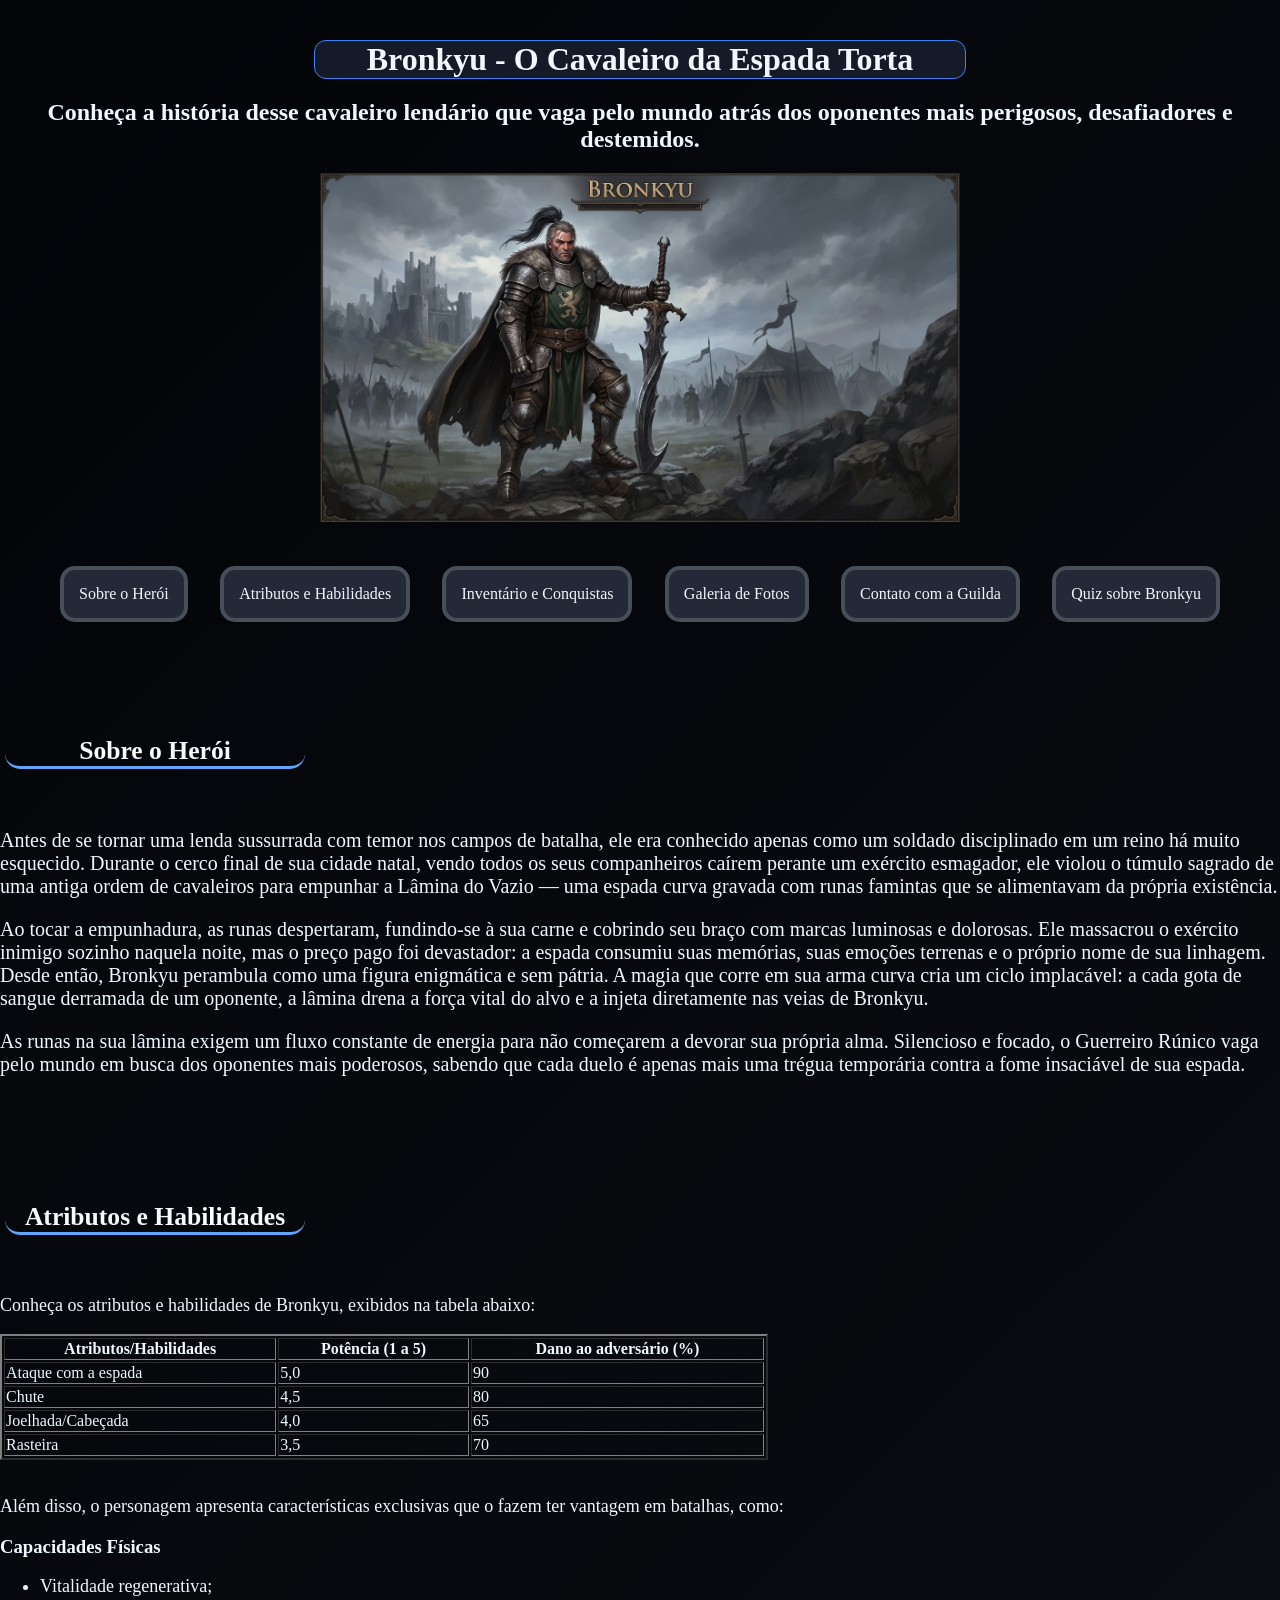
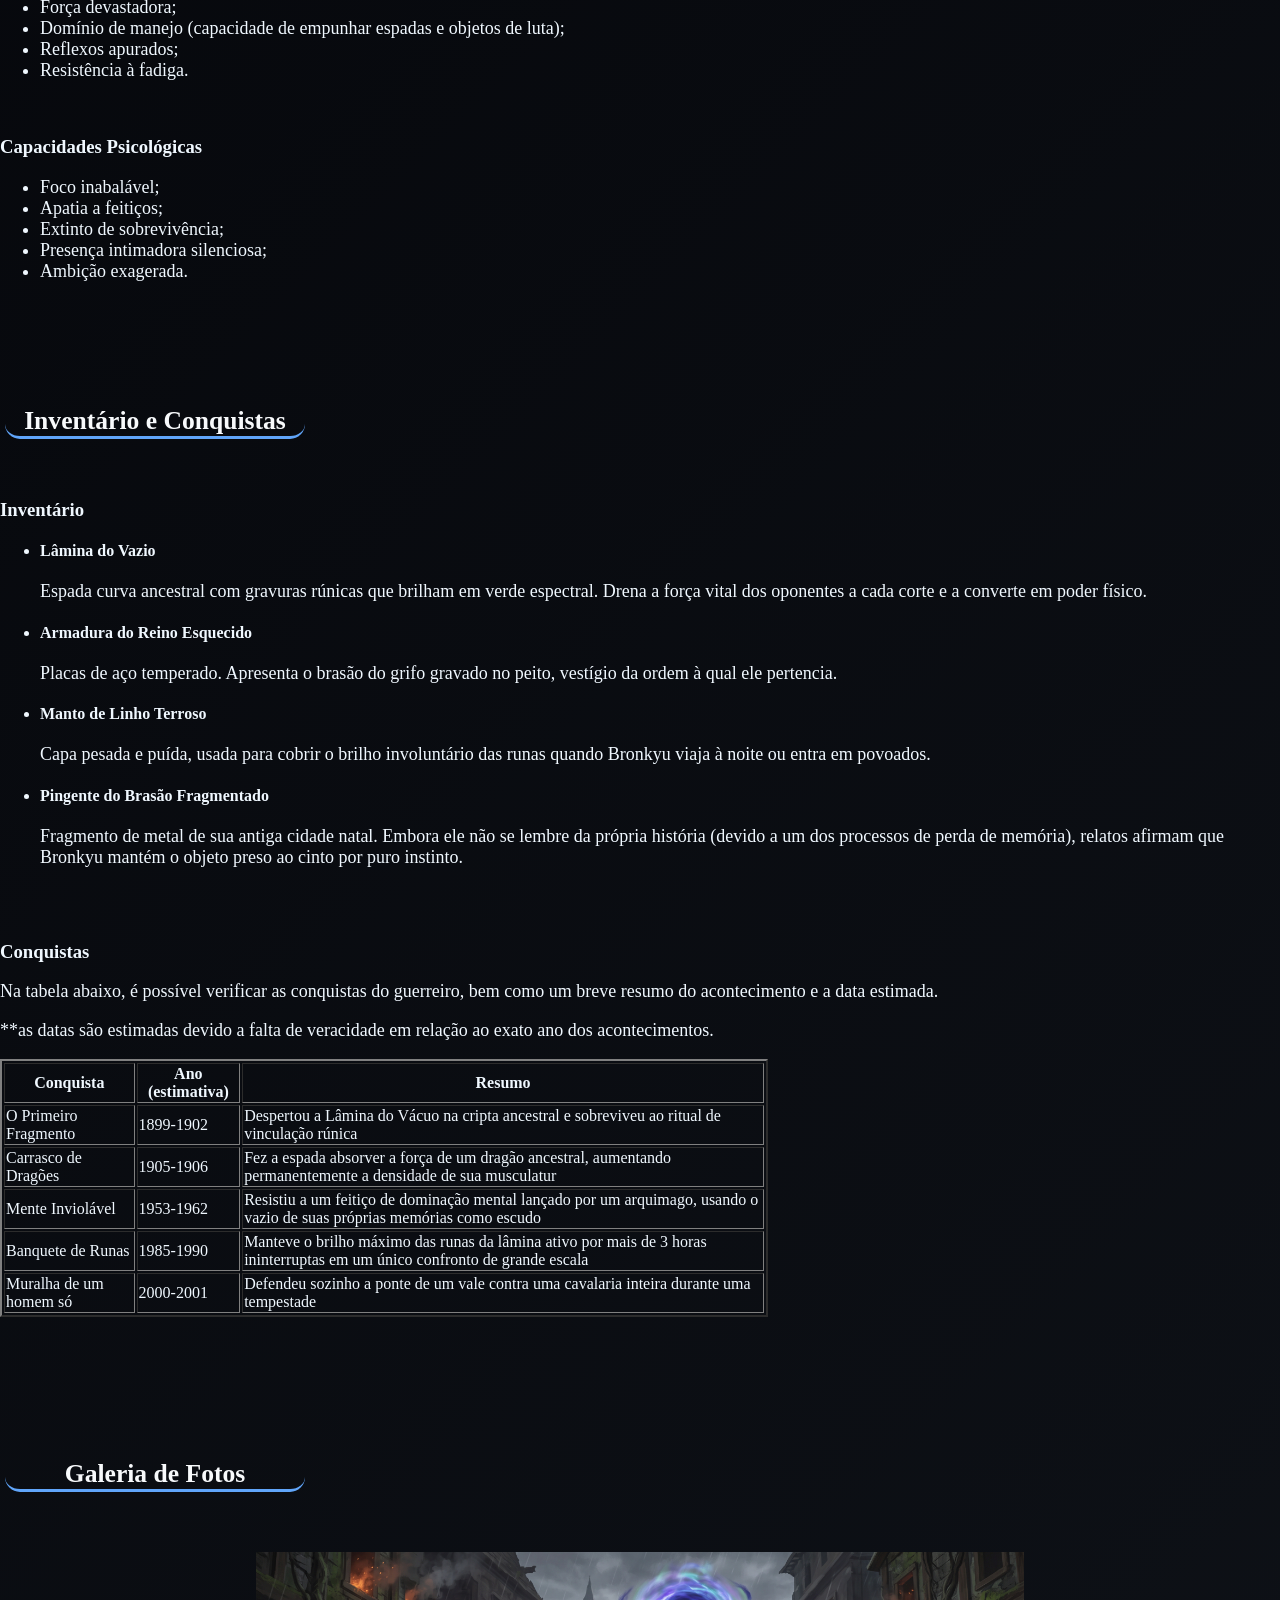
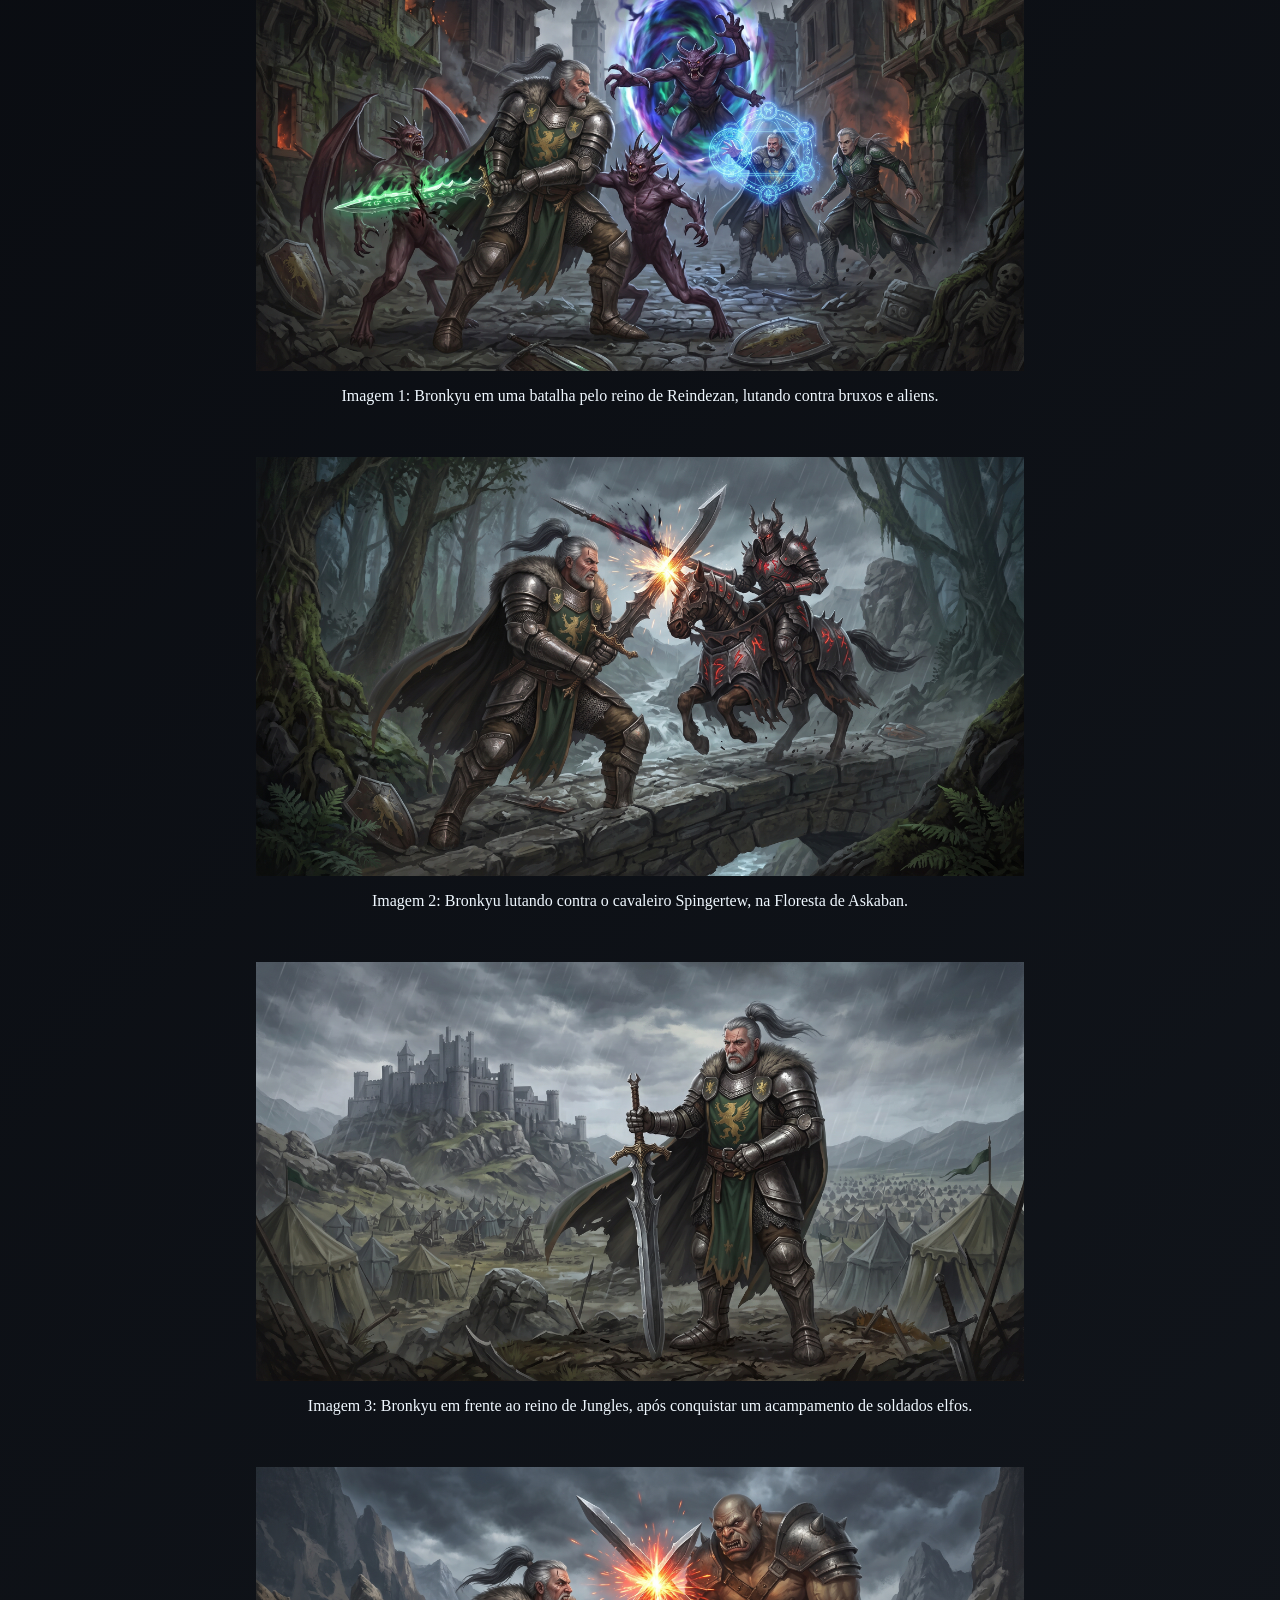
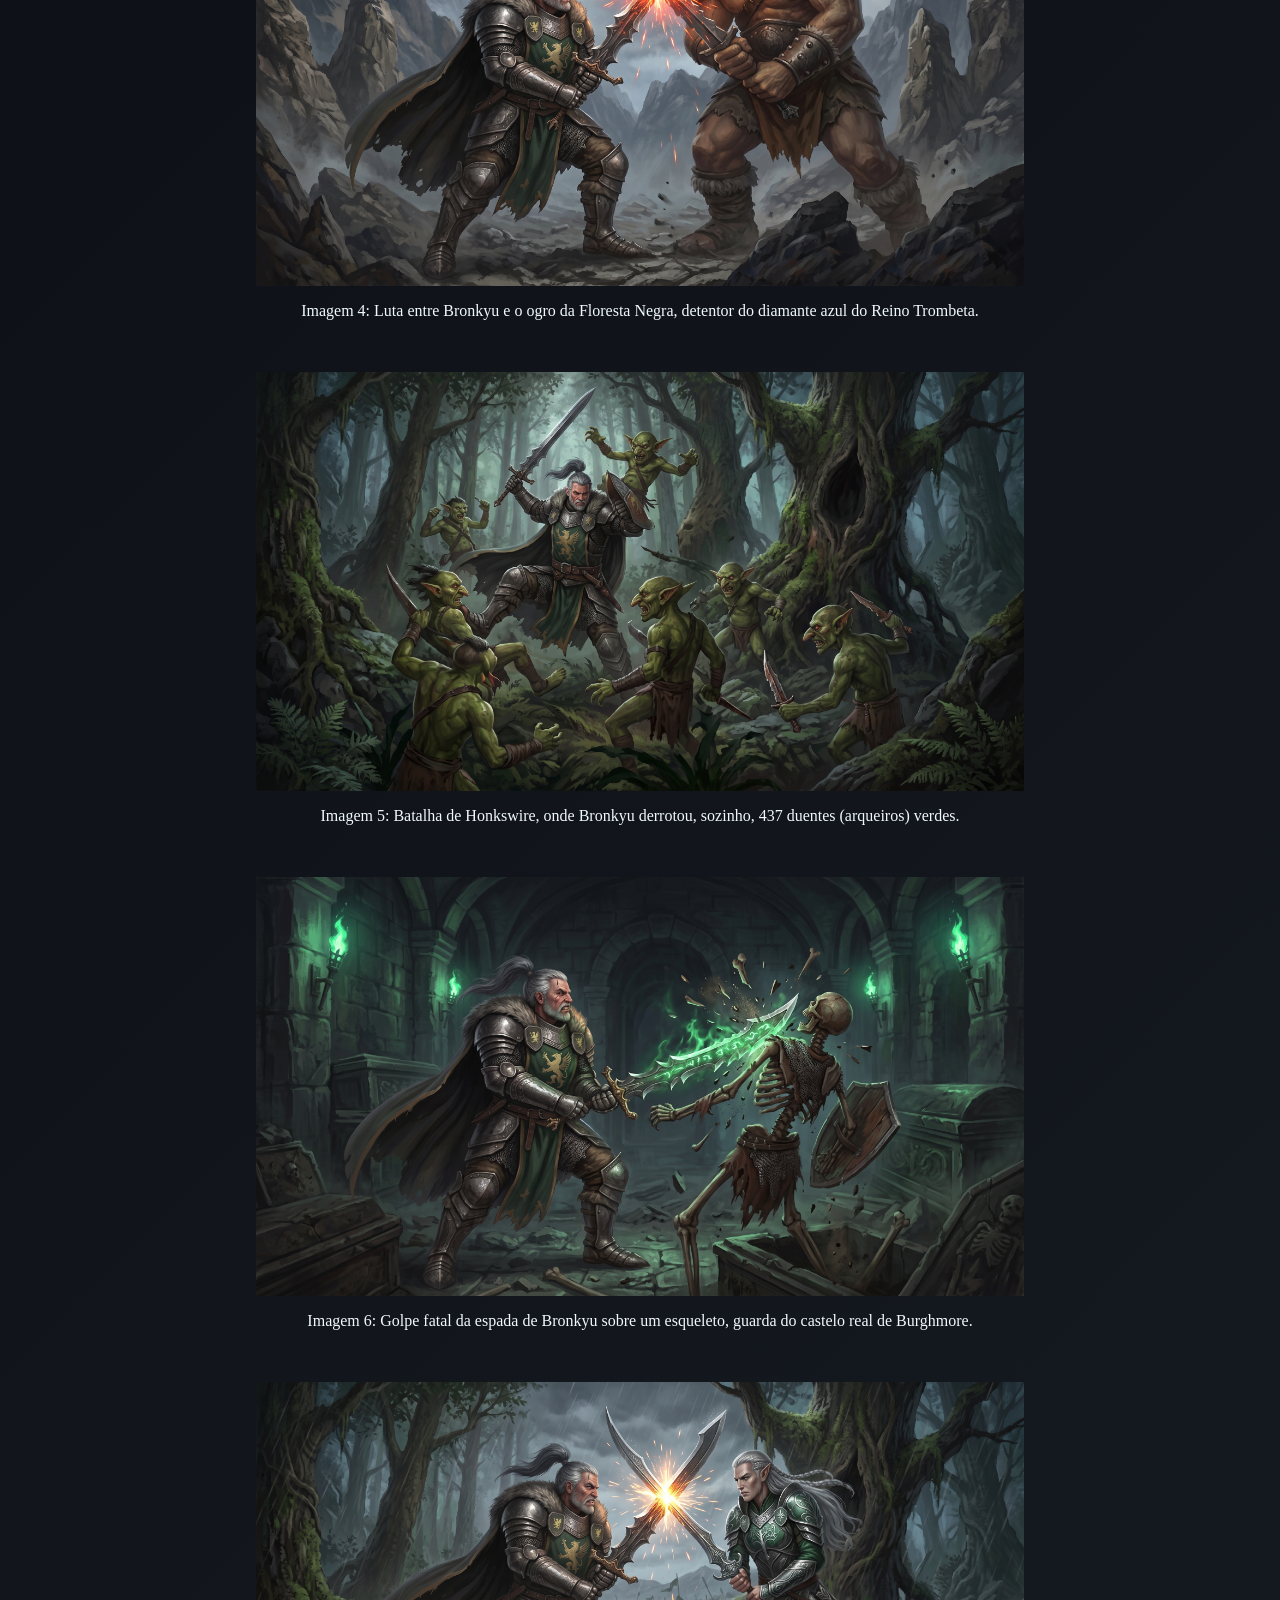
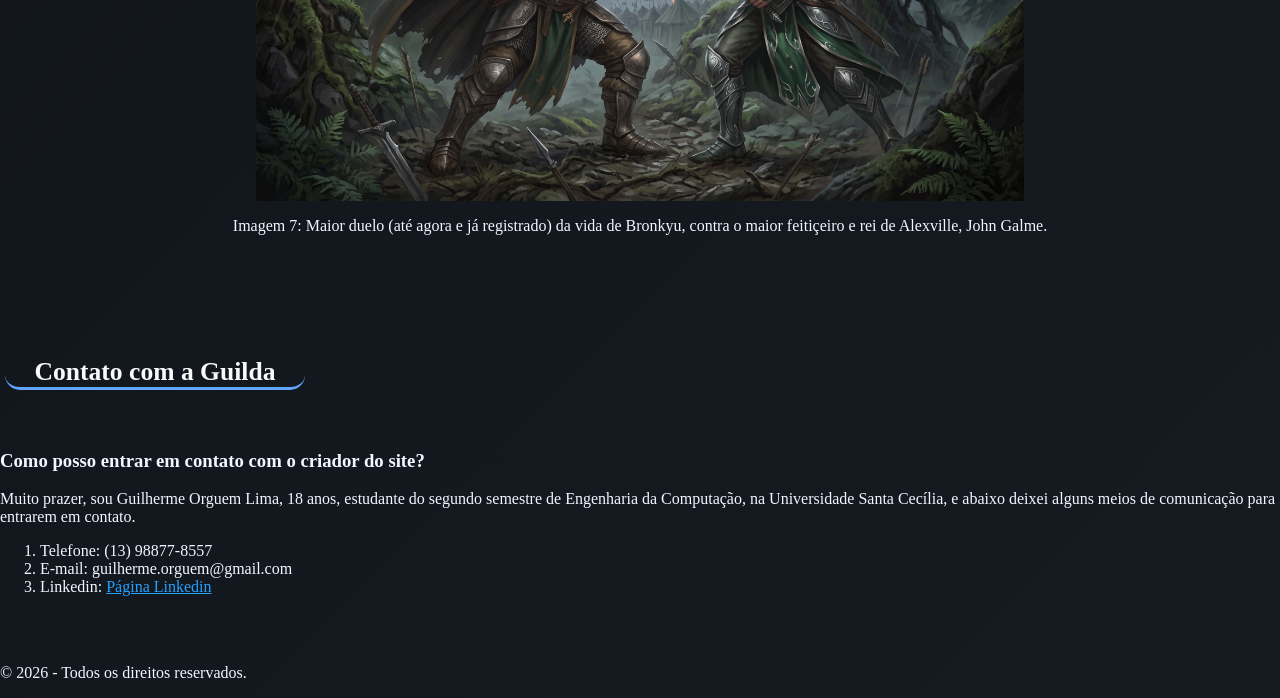
<file: index.html>
<!DOCTYPE html>
<html lang="pt-BR">
<head>
    <meta charset="UTF-8">
    <meta name="viewport" content="width=device-width, initial-scale=1.0">
    <title>Conheça o herói Bronkyu</title>
    <link rel="stylesheet" href="/CSS/style.css">
</head>
<body>
    <!-- Título, subtítulo e imagem -->
    <header>
        <h1 class="titulo borda-titulo">Bronkyu - O Cavaleiro da Espada Torta</h1>
        <h2 class="titulo">Conheça a história desse cavaleiro lendário que vaga pelo mundo atrás dos oponentes mais perigosos, desafiadores e destemidos. </h2>
        <img src="Imagens/Foto_Capa.jpg" style="display: block; margin: 0 auto; width: 50%;" alt="Imagem do herói Bronkyu">
        </header>
        <br><br>

        <!-- Botões interativos -->
        <!-- Botão "Página Quiz" tem que levar para o outro endereço web -->
        <nav class="flexbox">
            <a class="botao1" href="#Sobre-o-Herói">Sobre o Herói</a>
            <a class="botao1" href="#Atributos-e-Habilidades">Atributos e Habilidades</a>
            <a class="botao1" href="#Inventário-e-Conquistas">Inventário e Conquistas</a>
            <a class="botao1" href="#Galeria-de-Fotos">Galeria de Fotos</a>
            <a class="botao1" href="#Contato-com-a-Guilda">Contato com a Guilda</a>
            <a class="botao1" href="PáginaQuiz.html">Quiz sobre Bronkyu</a>
        </nav>
            <br><br>

            <!-- Seção: Sobre o Herói -->
        <main>
            <section id="Sobre-o-Herói">
                <h2 class="cor-branca borda-subtitulos">Sobre o Herói</h2>
                <p class="cor-branca texto-inicial">Antes de se tornar uma lenda sussurrada com temor nos campos de batalha, ele era conhecido apenas como um soldado disciplinado em um reino há muito esquecido. Durante o cerco final de sua cidade natal, vendo todos os seus companheiros caírem perante um exército esmagador, ele violou o túmulo sagrado de uma antiga ordem de cavaleiros para empunhar a Lâmina do Vazio — uma espada curva gravada com runas famintas que se alimentavam da própria existência.</p>
                <p class="cor-branca texto-inicial">Ao tocar a empunhadura, as runas despertaram, fundindo-se à sua carne e cobrindo seu braço com marcas luminosas e dolorosas. Ele massacrou o exército inimigo sozinho naquela noite, mas o preço pago foi devastador: a espada consumiu suas memórias, suas emoções terrenas e o próprio nome de sua linhagem. Desde então, Bronkyu perambula como uma figura enigmática e sem pátria. A magia que corre em sua arma curva cria um ciclo implacável: a cada gota de sangue derramada de um oponente, a lâmina drena a força vital do alvo e a injeta diretamente nas veias de Bronkyu.</p>
                <p class="cor-branca texto-inicial">As runas na sua lâmina exigem um fluxo constante de energia para não começarem a devorar sua própria alma. Silencioso e focado, o Guerreiro Rúnico vaga pelo mundo em busca dos oponentes mais poderosos, sabendo que cada duelo é apenas mais uma trégua temporária contra a fome insaciável de sua espada.</p>

            </section>
            <br> <br>
        
            <!-- Seção: Atributos e Habilidades -->
            <section id="Atributos-e-Habilidades">
                <h2 class="cor-branca borda-subtitulos">Atributos e Habilidades</h2>
                <p class="texto-geral">Conheça os atributos e habilidades de Bronkyu, exibidos na tabela abaixo:
                </p>

                <!-- Tabela -->
                <table border="2" width="60%">
                    <tr class="cor-branca">
                        <th>Atributos/Habilidades</th> <th>Potência (1 a 5)</th> <th>Dano ao adversário (%)</th>
                    </tr>
                    <tr class="cor-branca">
                        <td>Ataque com a espada</td> <td>5,0</td> <td>90</td>
                    </tr>
                    <tr class="cor-branca">
                        <td>Chute</td> <td>4,5</td> <td>80</td>
                    </tr>
                    <tr class="cor-branca">
                    <td>Joelhada/Cabeçada</td> <td>4,0</td> <td>65</td>
                    </tr>
                    <tr class="cor-branca">
                        <td>Rasteira</td> <td>3,5</td> <td>70</td>
                    </tr>
                    
                </table>
                <br>
                <p class="texto-geral">Além disso, o personagem apresenta características exclusivas que o fazem ter vantagem em batalhas, como:</p>
                <!-- Tópicos separando as capacidades físicas e psicológicas -->
                <h3 class="cor-branca">Capacidades Físicas</h3>
                <ul class="texto-geral">
                    <li>Vitalidade regenerativa;</li>
                    <li>Força devastadora;</li>
                    <li>Domínio de manejo (capacidade de empunhar espadas e objetos de luta);</li>
                    <li>Reflexos apurados;</li>
                    <li>Resistência à fadiga.</li>
                </ul>
                <br>
                <h3 class="cor-branca">Capacidades Psicológicas</h3>
                <ul class="texto-geral">
                    <li>Foco inabalável;</li>
                    <li>Apatia a feitiços;</li>
                    <li>Extinto de sobrevivência;</li>
                    <li>Presença intimadora silenciosa;</li>
                    <li>Ambição exagerada.</li>
                </ul>

            </section>
            <br><br>

            <!-- Seção: Inventário e Conquistas -->
            <section id="Inventário-e-Conquistas">
                <h2 class="cor-branca borda-subtitulos">Inventário e Conquistas</h2>
                <h3 class="cor-branca">Inventário</h3>
                <!-- Tópicos das armaduras/roupas do inventário -->
                <ul class="cor-branca">
                    <li><h4 class="cor-branca">Lâmina do Vazio</h4></li>
                    <p class="texto-geral">Espada curva ancestral com gravuras rúnicas que brilham em verde espectral. Drena a força vital dos oponentes a cada corte e a converte em poder físico.</p>
                    <li><h4 class="cor-branca">Armadura do Reino Esquecido</h4></li>
                    <p class="texto-geral">Placas de aço temperado. Apresenta o brasão do grifo gravado no peito, vestígio da ordem à qual ele pertencia.</p>
                    <li><h4 class="cor-branca">Manto de Linho Terroso</h4></li>
                    <p class="texto-geral">Capa pesada e puída, usada para cobrir o brilho involuntário das runas quando Bronkyu viaja à noite ou entra em povoados.</p>
                    <li><h4 class="cor-branca">Pingente do Brasão Fragmentado</h4></li>
                    <p class="texto-geral">Fragmento de metal de sua antiga cidade natal. Embora ele não se lembre da própria história (devido a um dos processos de perda de memória), relatos afirmam que Bronkyu mantém o objeto preso ao cinto por puro instinto.</p>
                </ul>
                <br><br>
                <h3 class="cor-branca">Conquistas</h3>
                <p class="texto-geral">Na tabela abaixo, é possível verificar as conquistas do guerreiro, bem como um breve resumo do acontecimento e a data estimada.</p>
                <p class="texto-geral">**as datas são estimadas devido a falta de veracidade em relação ao exato ano dos acontecimentos.</p>
                <!-- Tabela -->
                <table border="2" width="60%">
                     <tr class="cor-branca">
                        <th>Conquista</th> <th>Ano (estimativa)</th> <th>Resumo</th>
                    </tr>
                    <tr class="cor-branca">
                        <td>O Primeiro Fragmento</td> <td>1899-1902</td> <td>Despertou a Lâmina do Vácuo na cripta ancestral e sobreviveu ao ritual de vinculação rúnica</td>
                    </tr>
                    <tr class="cor-branca">
                        <td>Carrasco de Dragões</td> <td>1905-1906</td> <td>Fez a espada absorver a força de um dragão ancestral, aumentando permanentemente a densidade de sua musculatur</td>
                    </tr>
                    <tr class="cor-branca">
                    <td>Mente Inviolável</td> <td>1953-1962</td> <td>Resistiu a um feitiço de dominação mental lançado por um arquimago, usando o vazio de suas próprias memórias como escudo</td>
                    </tr>
                    <tr class="cor-branca">
                        <td>Banquete de Runas</td> <td>1985-1990</td> <td>Manteve o brilho máximo das runas da lâmina ativo por mais de 3 horas ininterruptas em um único confronto de grande escala</td>
                    </tr>
                    <tr class="cor-branca">
                        <td>Muralha de um homem só</td> <td>2000-2001</td> <td>Defendeu sozinho a ponte de um vale contra uma cavalaria inteira durante uma tempestade</td>
                    </tr>
                </table>

            </section>
            <br><br>

            <!--Seção: Galeria de Fotos -->
            <section id="Galeria-de-Fotos">
                <br><br>
                <h2 class="cor-branca borda-subtitulos">Galeria de Fotos</h2>
                <img src="Imagens/Foto2.jpg" style="display: block; margin: 0 auto; width: 60%;" alt="Imagem de Bronkyu em uma batalha contra bruxos e aliens">
                <p class="cor-branca texto-centro">Imagem 1: Bronkyu em uma batalha pelo reino de Reindezan, lutando contra bruxos e aliens.</p>
                <br><br>
                <img src="Imagens/Foto3.jpg" style="display: block; margin: 0 auto; width: 60%;" alt="Imagem de Bronkyu lutando contra Spingertew">
                <p class="cor-branca texto-centro">Imagem 2: Bronkyu lutando contra o cavaleiro Spingertew, na Floresta de Askaban.</p>
                <br><br>
                <img src="Imagens/Foto4.jpg" style="display: block; margin: 0 auto; width: 60%;" alt="Imagem de Bronkyu no reino de Jungles">
                <p class="cor-branca texto-centro">Imagem 3: Bronkyu em frente ao reino de Jungles, após conquistar um acampamento de soldados elfos.</p>
                <br><br>
                <img src="Imagens/Foto5.jpg" style="display: block; margin: 0 auto; width: 60%;" alt="Imagem da luta entre Bronkyu e o ogro da Floresta Negra">
                <p class="cor-branca texto-centro">Imagem 4: Luta entre Bronkyu e o ogro da Floresta Negra, detentor do diamante azul do Reino Trombeta.</p>
                <br><br>
                <img src="Imagens/Foto7.jpg" style="display: block; margin: 0 auto; width: 60%;" alt="Imagem da Batalha de Honkswire">
                <p class="cor-branca texto-centro">Imagem 5: Batalha de Honkswire, onde Bronkyu derrotou, sozinho, 437 duentes (arqueiros) verdes. </p>
                <br><br>
                <img src="Imagens/Foto8.jpg" style="display: block; margin: 0 auto; width: 60%;" alt="Imagem de Bronkyu utilizando sua espada">
                <p class="cor-branca texto-centro">Imagem 6: Golpe fatal da espada de Bronkyu sobre um esqueleto, guarda do castelo real de Burghmore.</p>
                <br><br>
                <img src="Imagens/Foto9.jpg" style="display: block; margin: 0 auto; width: 60%;" alt="Imagem da batalha entre Bronkyu e John Galme">
                <p class="cor-branca texto-centro">Imagem 7: Maior duelo (até agora e já registrado) da vida de Bronkyu, contra o maior feitiçeiro e rei de Alexville, John Galme.</p>

            </section>
            <br><br>

            <!-- Seção: Contato com a Guilda -->
            <section id="Contato-com-a-Guilda">
                <h2 class="cor-branca borda-subtitulos">Contato com a Guilda</h2>
                <h3 class="cor-branca">Como posso entrar em contato com o criador do site?</h3>
                <p class="cor-branca">Muito prazer, sou Guilherme Orguem Lima, 18 anos, estudante do segundo semestre de Engenharia da Computação, na Universidade Santa Cecília, e abaixo deixei alguns meios de comunicação para entrarem em contato.</p>
                <!-- Colocar telefone, e-mail e o link da página do Linkedin -->
                <ol class="cor-branca">
                    <li>Telefone: (13) 98877-8557</li>
                    <li>E-mail: guilherme.orguem@gmail.com</li>
                    <li>Linkedin: <a class = "cor-azul" href="https://www.linkedin.com/in/guilherme-orguem-8b932a402/" target="_blank">Página Linkedin</a> </li>
                </ol>


            </section>
            <br><br>
            <footer>
                <p class="cor-branca">&copy; 2026 - Todos os direitos reservados.</p>
            </footer>


        </main>
</body>
</html>
</file>
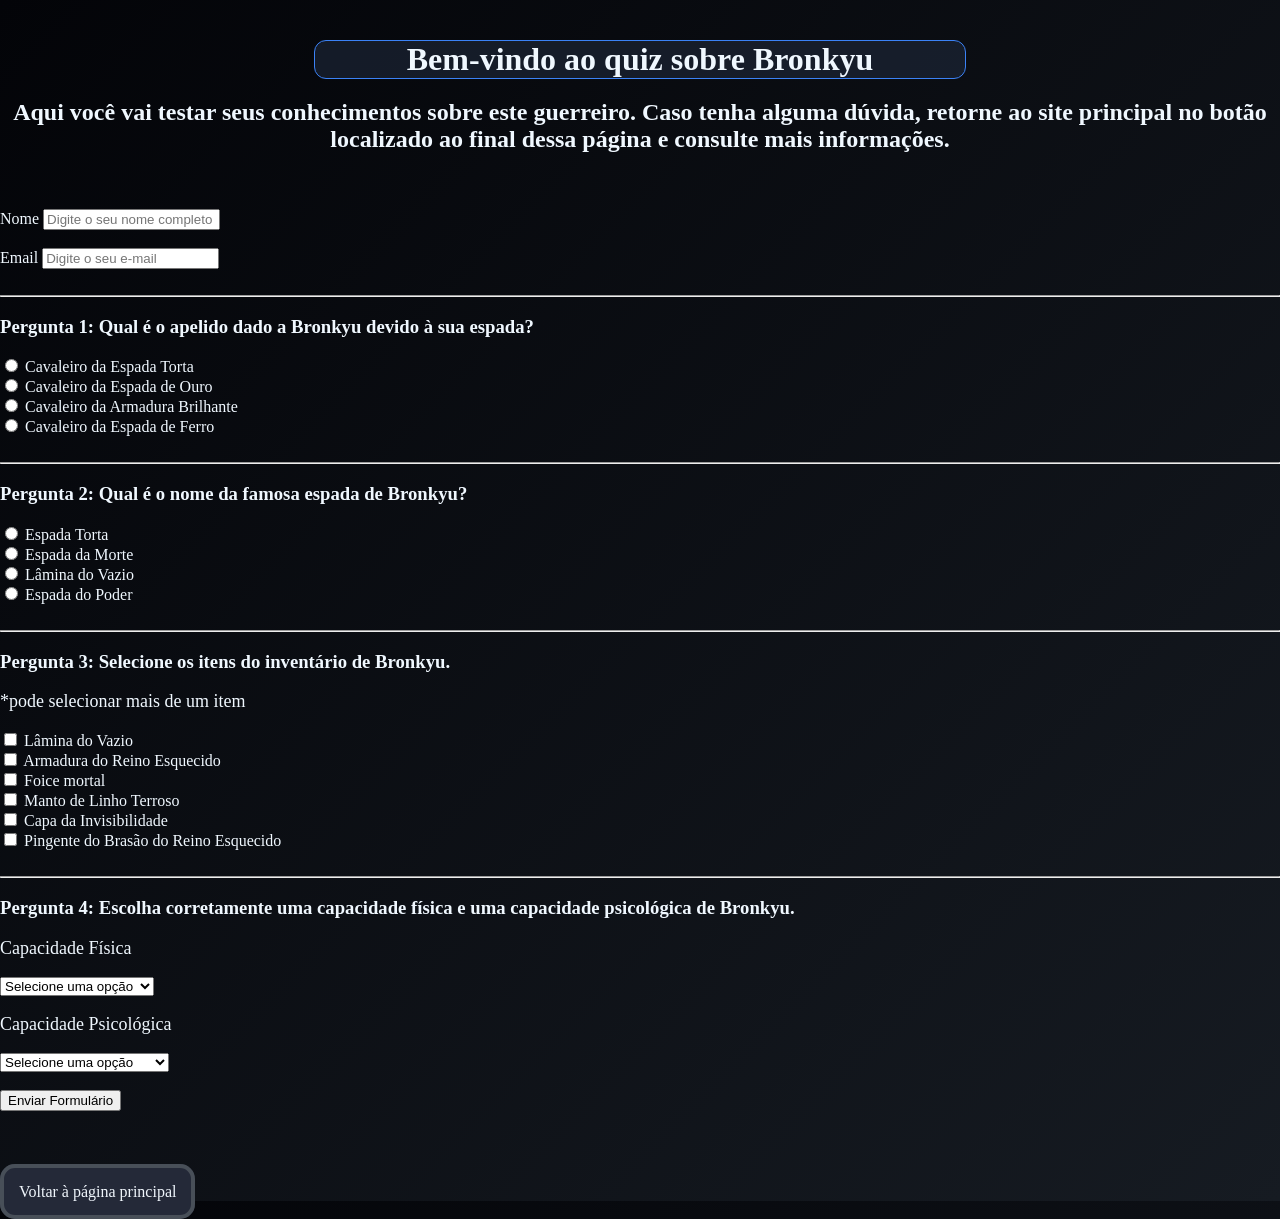
<file: PáginaQuiz.html>
<!DOCTYPE html>
<html lang="pt-BR">
<head>
    <meta charset="UTF-8">
    <meta name="viewport" content="width=device-width, initial-scale=1.0">
    <title>Quiz sobre Bronkyu</title>
    <link rel="stylesheet" href="/CSS/style.css">
</head>
<body>
    <h1 class="titulo borda-titulo">Bem-vindo ao quiz sobre Bronkyu</h1>
    <h2 class="titulo">Aqui você vai testar seus conhecimentos sobre este guerreiro. Caso tenha alguma dúvida, retorne ao site principal no botão localizado ao final dessa página e consulte mais informações.</h2>

<br><br>
<form action="">
<label class = "cor-branca" for="campo_nome">Nome</label>
<input type="text" id="campo_nome" placeholder="Digite o seu nome completo">
<br><br>
<label class = "cor-branca" for="campo_email">Email</label>
<input type="text" id="campo_email" placeholder="Digite o seu e-mail">
<br><br>
<hr>
<h3 class="cor-branca">Pergunta 1: Qual é o apelido dado a Bronkyu devido à sua espada?</h3>
<input type="radio" id="campo_espada-torta" name="pergunta1" value="espada-torta">
<label class="cor-branca" for="campo_espada-torta">Cavaleiro da Espada Torta</label>
<br>
<input type="radio" id="campo_espada-ouro" name="pergunta1" value="espada-ouro">
<label class="cor-branca" for="campo_espada-ouro">Cavaleiro da Espada de Ouro</label>
<br>
<input type="radio" id="campo_armadura-brilhante" name="pergunta1" value="armadura-brilhante">
<label class="cor-branca" for="campo_armadura-brilhante">Cavaleiro da Armadura Brilhante</label>
<br>
<input type="radio" id="campo_espada-ferro" name="pergunta1" value="espada-ferro">
<label class="cor-branca" for="campo_espada-ferro">Cavaleiro da Espada de Ferro</label>
<br><br>
<hr>
<h3 class="cor-branca">Pergunta 2: Qual é o nome da famosa espada de Bronkyu?</h3>
<input type="radio" id="campo_espada-torta" name="pergunta2" value="espada-torta">
<label class="cor-branca" for="campo_espada-torta">Espada Torta</label>
<br>
<input type="radio" id="campo_espada-morte" name="pergunta2" value="espada-morte">
<label class="cor-branca" for="campo_espada-morte">Espada da Morte</label>
<br>
<input type="radio" id="campo_lamina-vazio" name="pergunta2" value="lamina-vazio">
<label class="cor-branca" for="campo_lamina-vazio">Lâmina do Vazio</label>
<br>
<input type="radio" id="campo_espada-poder" name="pergunta2" value="espada-poder">
<label class="cor-branca" for="campo_espada-poder">Espada do Poder</label>
<br><br>
<hr>
<h3 class="cor-branca">Pergunta 3: Selecione os itens do inventário de Bronkyu.</h3>
<p class= "texto-geral">*pode selecionar mais de um item</p>
<input type="checkbox" id="item1" name="item1" value="lamina-vazio">
<label class = "cor-branca" for="">Lâmina do Vazio</label>
<br>
<input type="checkbox" id="item2" name="item2" value="armadura-reino-esquecido">
<label class = "cor-branca" for="">Armadura do Reino Esquecido</label>
<br>
<input type="checkbox" id="item3" name="item3" value="foice-mortal">
<label class = "cor-branca" for="">Foice mortal</label>
<br>
<input type="checkbox" id="item4" name="item4" value="manto-linho-terroso">
<label class = "cor-branca" for="">Manto de Linho Terroso</label>
<br>
<input type="checkbox" id="item5" name="item5" value="capa-invisibilidade">
<label class = "cor-branca" for="">Capa da Invisibilidade</label>
<br>
<input type="checkbox" id="item6" name="item6" value="pingente-brasao">
<label class = "cor-branca" for="">Pingente do Brasão do Reino Esquecido</label>
<br><br>
<hr>
<h3 class="cor-branca">Pergunta 4: Escolha corretamente uma capacidade física e uma capacidade psicológica de Bronkyu.</h3>
<p class = "texto-geral">Capacidade Física</p>
<select name="capacidades-fisicas" id="">
<option selected disabled value="">Selecione uma opção</option>
<option value="vitalidade-infinita">Vitalidade infinita</option>
<option value="baixo-reflexo">Baixo reflexo</option>
<option value="camuflagem-especial">Camuglagem especial</option>
<option value="forca-desvastadora">Força devastadora</option>
</select>
<br>
<p class = "texto-geral">Capacidade Psicológica</p>
<select name="capacidades-psicologicas" id="">
<option selected disabled value="">Selecione uma opção</option>
<option value="espirito-equipe">Espírito de Equipe</option>
<option value="extinto-sobrevivencia">Extinto de Sobrevivência</option>
<option value="fadiga-recorrente">Fadiga recorrente</option>
<option value="mente-semi-blindada">Mente semi-blindada</option>
</select>
<br><br>
<input type="submit" value="Enviar Formulário">

</form>

<br><br><br><br>

<a class="botao1" href="index.html">Voltar à página principal</a>



</body>
</html>
</file>
<file: CSS/style.css>
/* Corpo do texto */
body {
  background: linear-gradient(135deg, #030408 0%, #161b22 100%);
  min-height: 100vh;
  margin: 0;
}

.cor-branca{
    color: var(--cor_texto);
}

.cor-azul{
    color: rgb(36, 160, 255); 
}

/* Root */
:root{
    --cor_texto: aliceblue;
}


/* Título */
.titulo{
    text-align: center;
    color: var(--cor_texto);
}

.borda-titulo{
    margin: 40px auto 20px auto;
    width: 650px;
    border: 1px solid #3b82f6;
    text-align: center;
    border-radius: 12px;
    background: rgba(30, 41, 59, 0.6);
}

.texto-inicial{
    font-size: 20px;
    color: var(--cor_texto);
}

.texto-geral{
    font-size: 18px;
    color: var(--cor_texto);
}

/* Botões e Flexbox*/
a.botao1{
    border: 4px solid #484f58;
    background: #242938;
    color: #f0f6fc;
    text-decoration: none;
    padding: 15px;
    border-radius: 15px;
}
a.botao1:hover{
    border: 4px solid #7082b9;;
    background-color: #38446b;
    color: #ffffff;
}
.flexbox{
    display: flex;
    justify-content: space-between;
    align-items: center;
    padding: 8px 60px;
}

/* Subtítulos e alinhamentos de textos*/
.texto-centro{
    text-align: center;
}

.borda-subtitulos{
    margin: 70px 5px 60px 5px ;
    width: 300px;
    border-bottom: 3px solid #60a5fa;
    text-align: center;
    border-radius: 15px;
    background: transparent;
    font-size: 1.6rem;
    color: #f8fafc;

}

/* Estilo padrão para mobile */
.galeria {
 display: grid;
 grid-template-columns: 1fr;
 gap: 15px;
}
/* Estilo padrão para tablets */
@media screen and (min-width: 768px) {
 .galeria {
 grid-template-columns: repeat(2, 1fr);
 }
}
/* Estilo padrão para desktop */
@media screen and (min-width: 1024px) {
 .galeria {
 grid-template-columns: repeat(3, 1fr);
 }
}
</file>
